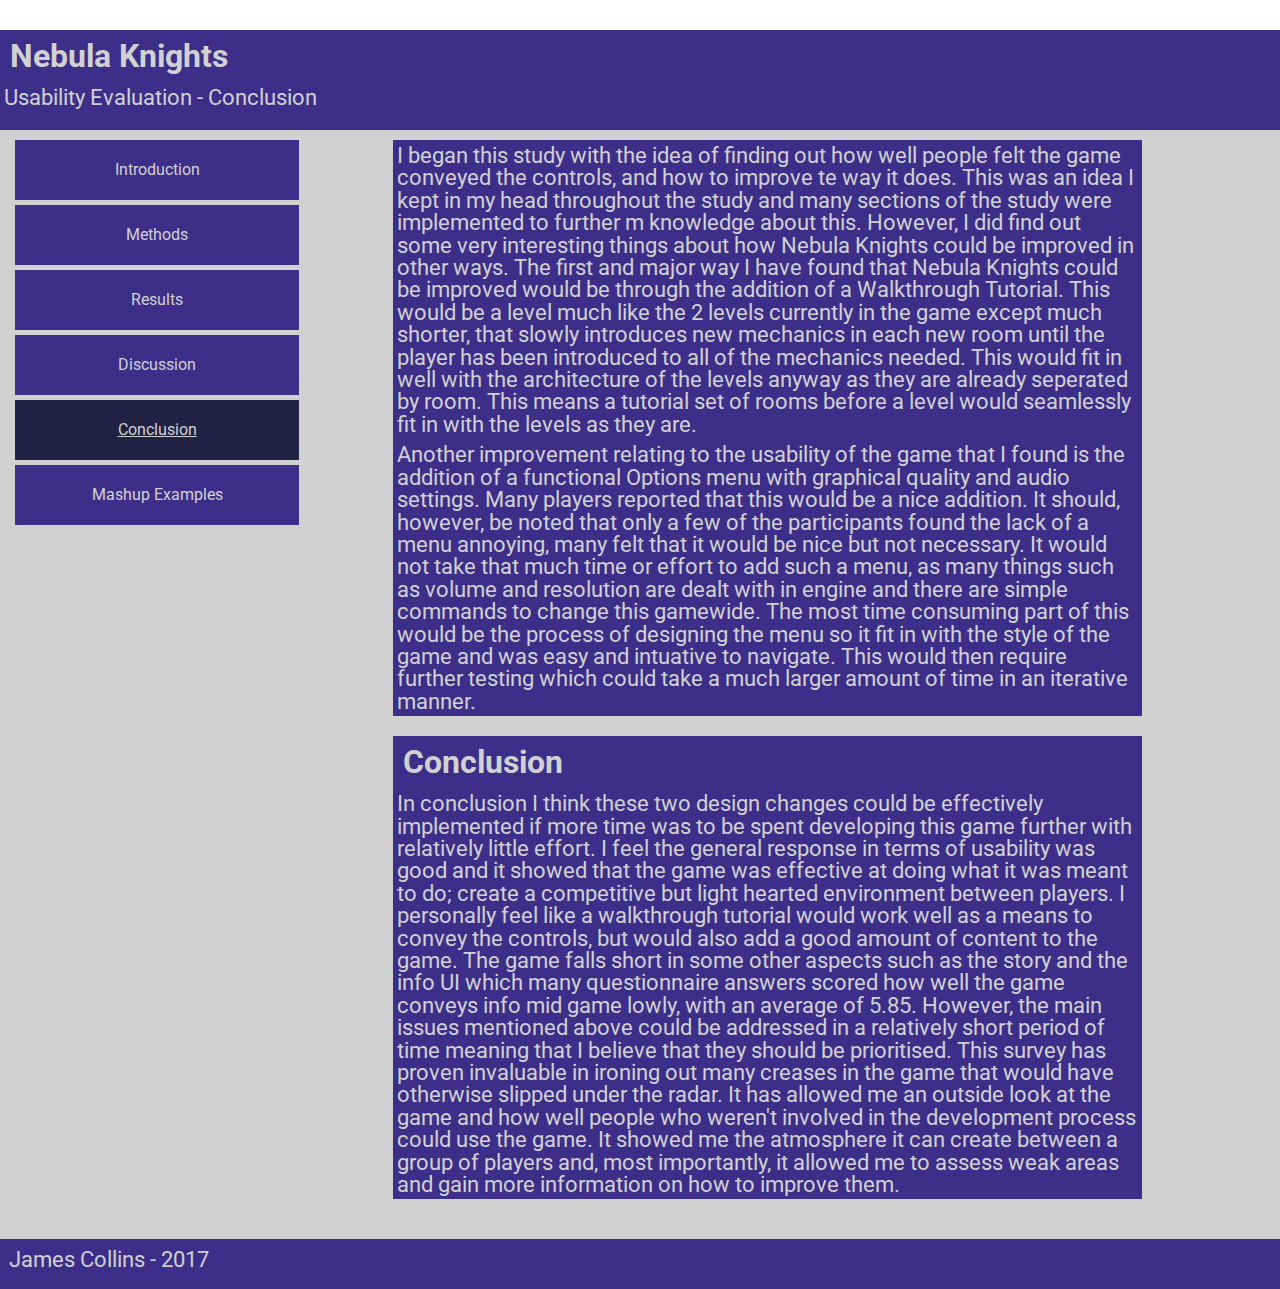
<file: conclusion.html>
﻿<!DOCTYPE html>
 <html>
 	<head>
 		<meta charset="utf-8">
 		<meta http-equiv="X-UA-Compatible" content="IE=edge">
 		<title>Usability Research</title>
 		<meta name="description" content="A usability report for COMP210" />
 		<meta name="author" content="Alcwyn Parker" />
 		<meta name="HandheldFriendly" content="true" />
 		<meta name="MobileOptimized" content="320" />

    <!-- Use maximum-scale and user-scalable at your own risk. It disables pinch/zoom. Think about usability/accessibility before including.-->
 		<meta name="viewport" content="width=device-width, initial-scale=1.0, minimum-scale=1.0, maximum-scale=1.0, user-scalable=no" />
 		<!-- Place favicon.ico and apple-touch-icon.png in the root directory -->
 		<link rel="stylesheet" type="text/css" href="css/main.css">
    <link href="https://fonts.googleapis.com/css?family=Roboto" rel="stylesheet">
 	</head>
 	<body>

    <div class="main-container">
      <header>
        <h1>Nebula Knights </h1>
        <h2>Usability Evaluation - Conclusion</h2>
      </header>
      <div class="content">

        <aside>
          <nav>
            <ul>
              <li><a href="index.html">Introduction </a></li>
              <li><a href="methods.html">Methods </a></li>
              <li><a href="results.html">Results </a></li>
              <li><a href="discussion.html">Discussion </a></li>
              <li><a class="selected" href="conclusion.html">Conclusion </a></li>
              <li><a href="mashup.html">Mashup Examples </a></li>
            </ul>
          </nav>
        </aside>

        <section>
          <h2>I began this study with the idea of finding out how well people felt the game conveyed the controls, and how to improve te way it does. This was an idea I kept in my head throughout the study 
            and many sections of the study were implemented to further m knowledge about this. However, I did find out some very interesting things about how Nebula Knights could be improved in other ways. 
            The first and major way I have found that Nebula Knights could be improved would be through the addition of a Walkthrough Tutorial. This would be a level much like the 2 levels currently in the 
            game except much shorter, that slowly introduces new mechanics in each new room until the player has been introduced to all of the mechanics needed. This would fit in well with the architecture 
            of the levels anyway as they are already seperated by room. This means a tutorial set of rooms before a level would seamlessly fit in with the levels as they are.</h2>

            <h2>Another improvement relating to the usability of the game that I found is the addition of a functional Options menu with graphical quality and audio settings. Many players reported that this
            would be a nice addition. It should, however, be noted that only a few of the participants found the lack of a menu annoying, many felt that it would be nice but not necessary. It would not take
            that much time or effort to add such a menu, as many things such as volume and resolution are dealt with in engine and there are simple commands to change this gamewide. The most time consuming
            part of this would be the process of designing the menu so it fit in with the style of the game and was easy and intuative to navigate. This would then require further testing which could take a
            much larger amount of time in an iterative manner.</h2>
        </section>

        <section>
          <h1> Conclusion</h1>
            <h2>
                In conclusion I think these two design changes could be effectively implemented if more time was to be spent developing this game further with relatively little effort. I feel the general response 
                in terms of usability was good and it showed that the game was effective at doing what it was meant to do; create a competitive but light hearted environment between players. I personally feel like
                a walkthrough tutorial would work well as a means to convey the controls, but would also add a good amount of content to the game. The game falls short in some other aspects such as the story and the
                info UI which many questionnaire answers scored how well the game conveys info mid game lowly, with an average of 5.85. However, the main issues mentioned above could be addressed in a relatively short
                period of time meaning that I believe that they should be prioritised. 

                This survey has proven invaluable in ironing out many creases in the game that would have otherwise slipped under the radar. It has allowed me an outside look at the game and how well people who weren't 
                involved in the development process could use the game. It showed me the atmosphere it can create between a group of players and, most importantly, it allowed me to assess weak areas and gain more information 
                on how to improve them.
            </h2>
        </section>
      </div>
      <footer>
        <h2>James Collins - 2017</h2>
      </footer>
    </div>
 	</body>
 </html>
</file>
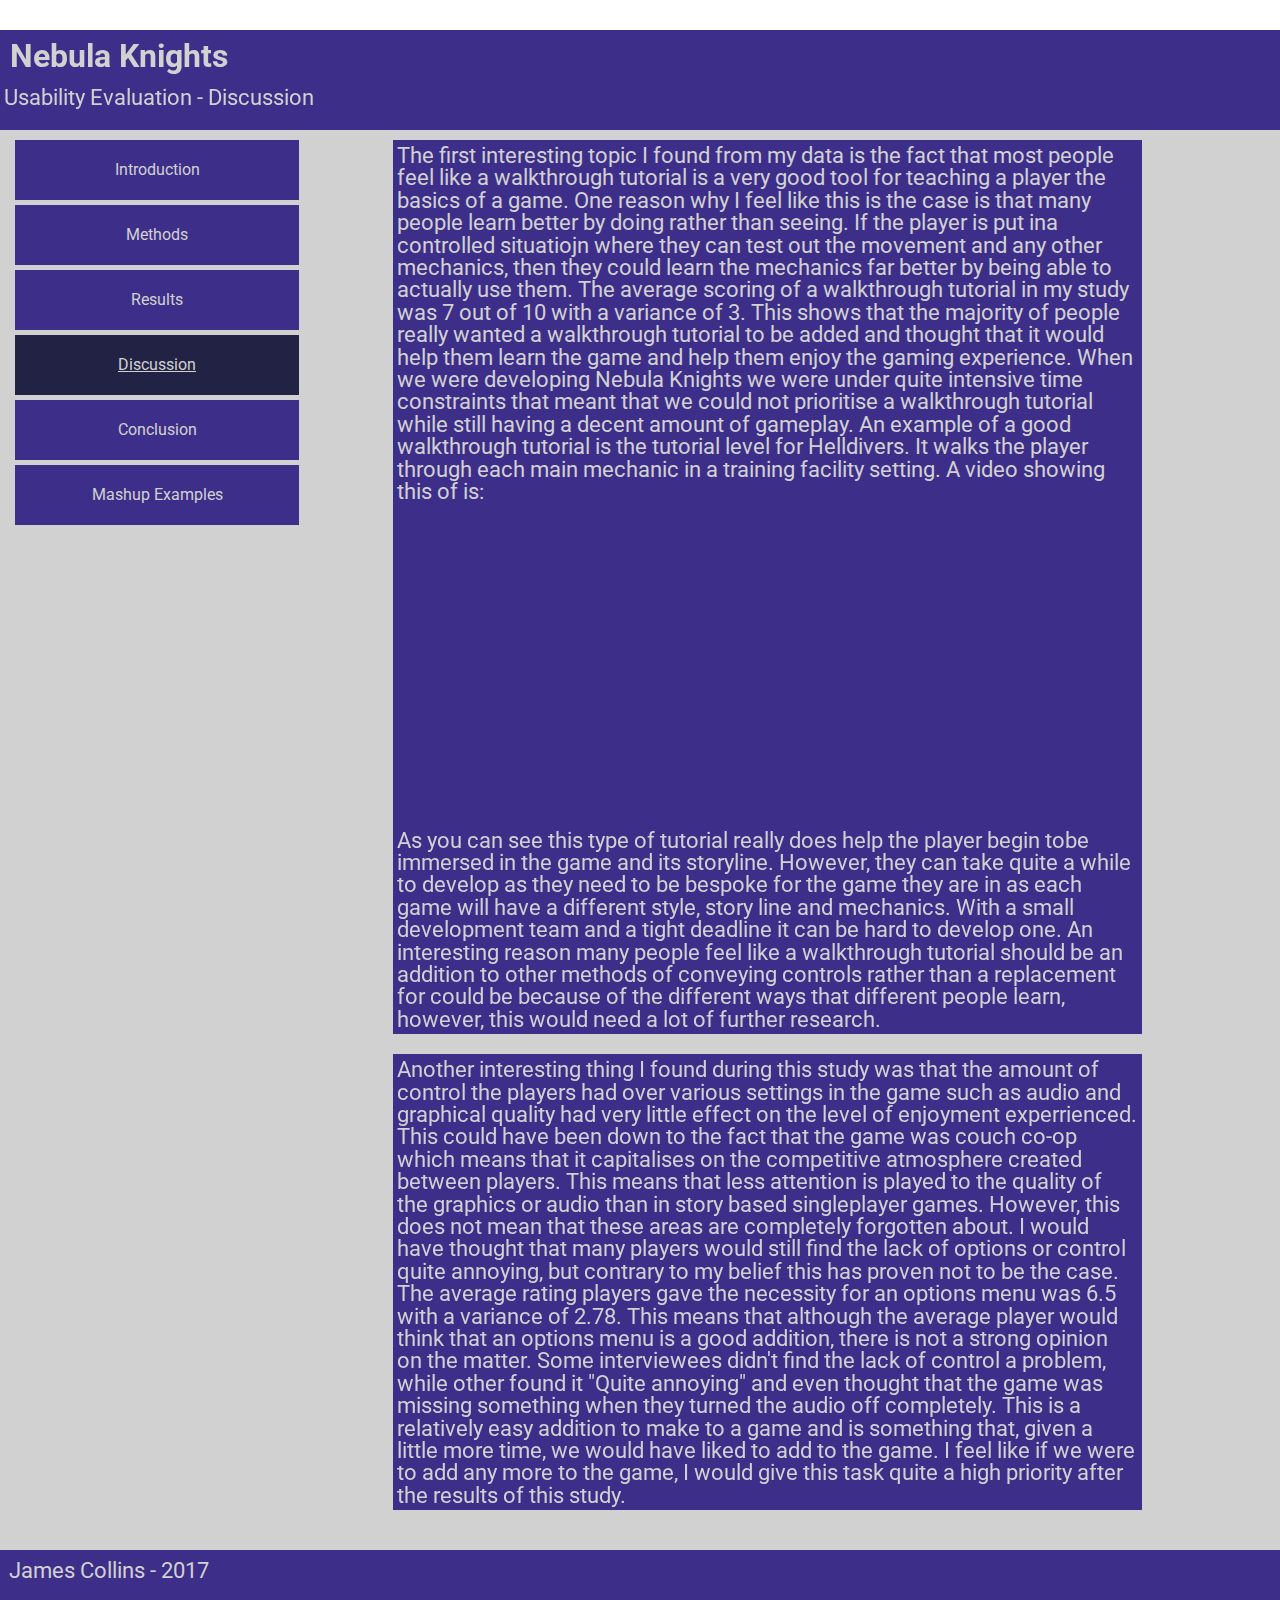
<file: discussion.html>
﻿<!DOCTYPE html>
 <html>
 	<head>
 		<meta charset="utf-8">
 		<meta http-equiv="X-UA-Compatible" content="IE=edge">
 		<title>Usability Research</title>
 		<meta name="description" content="A usability report for COMP210" />
 		<meta name="author" content="Alcwyn Parker" />
 		<meta name="HandheldFriendly" content="true" />
 		<meta name="MobileOptimized" content="320" />

    <!-- Use maximum-scale and user-scalable at your own risk. It disables pinch/zoom. Think about usability/accessibility before including.-->
 		<meta name="viewport" content="width=device-width, initial-scale=1.0, minimum-scale=1.0, maximum-scale=1.0, user-scalable=no" />
 		<!-- Place favicon.ico and apple-touch-icon.png in the root directory -->
 		<link rel="stylesheet" type="text/css" href="css/main.css">
    <link href="https://fonts.googleapis.com/css?family=Roboto" rel="stylesheet">
 	</head>
 	<body>

    <div class="main-container">
      <header>
        <h1>Nebula Knights </h1>
        <h2>Usability Evaluation - Discussion</h2>
      </header>
      <div class="content">

        <aside>
          <nav>
            <ul>
              <li><a href="index.html">Introduction </a></li>
              <li><a href="methods.html">Methods </a></li>
              <li><a href="results.html">Results </a></li>
              <li><a class="selected" href="discussion.html">Discussion </a></li>
              <li><a href="conclusion.html">Conclusion </a></li>
              <li><a href="mashup.html">Mashup Examples </a></li>
            </ul>
          </nav>
        </aside>

        <section>
          <h2>The first interesting topic I found from my data is the fact that most people feel like a walkthrough tutorial is a very good tool for teaching a player the basics of a game.
            One reason why I feel like this is the case is that many people learn better by doing rather than seeing. If the player is put ina  controlled situatiojn where they can test out
            the movement and any other mechanics, then they could learn the mechanics far better by being able to actually use them. The average scoring of a walkthrough tutorial in my study
            was 7 out of 10 with a variance of 3. This shows that the majority of people really wanted a walkthrough tutorial to be added and thought that it would help them learn the game and help them enjoy the
            gaming experience. When we were developing Nebula Knights we were under quite intensive time constraints that meant that we could not prioritise a walkthrough tutorial while still 
            having a decent amount of gameplay.  An example of a good walkthrough tutorial is the tutorial level for Helldivers. It walks the player through each main mechanic in a training 
            facility setting. A video showing this of is:</h2>
            <iframe width="560" height="315" src="https://www.youtube.com/embed/VwczCyJA9RQ" frameborder="0" allowfullscreen></iframe>
            <h2>
                As you can see this type of tutorial really does help the player begin tobe immersed in the game and its storyline. However, they can take quite a while to develop as they need 
                to be bespoke for the game they are in as each game will have a different style, story line and mechanics. With a small development team and a tight deadline it can be hard to develop one.
                An interesting reason many people feel like a walkthrough tutorial should be an addition to other methods of conveying controls rather than a replacement for could be because of the different 
                ways that different people learn, however, this would need a lot of further research.
            </h2>
        </section>
         
        <section>
          <h2> Another interesting thing I found during this study was that the amount of control the players had over various settings in the game such as audio and graphical quality had very little effect on
            the level of enjoyment experrienced. This could have been down to the fact that the game was couch co-op which means that it capitalises on the competitive atmosphere created between players. 
            This means that less attention is played to the quality of the graphics or audio than in story based singleplayer games. However, this does not mean that these areas are completely forgotten about.
            I would have thought that many players would still find the lack of options or control quite annoying, but contrary to my belief this has proven not to be the case. The average rating players gave the 
            necessity for an options menu was 6.5 with a variance of 2.78. This means that although the average player would think that an options menu is a good addition, there is not a strong opinion on the matter.
            Some interviewees didn't find the lack of control a problem, while other found it "Quite annoying" and even thought that the game was missing something when they turned the audio off completely. This is a 
            relatively easy addition to make to a game and is something that, given a little more time, we would have liked to add to the game. I feel like if we were to add any more to the game, I would give this task 
            quite a high priority after the results of this study.    </h2>
        </section>
      </div>
      <footer>
        <h2>James Collins - 2017</h2>
      </footer>
    </div>
 	</body>
 </html>
</file>
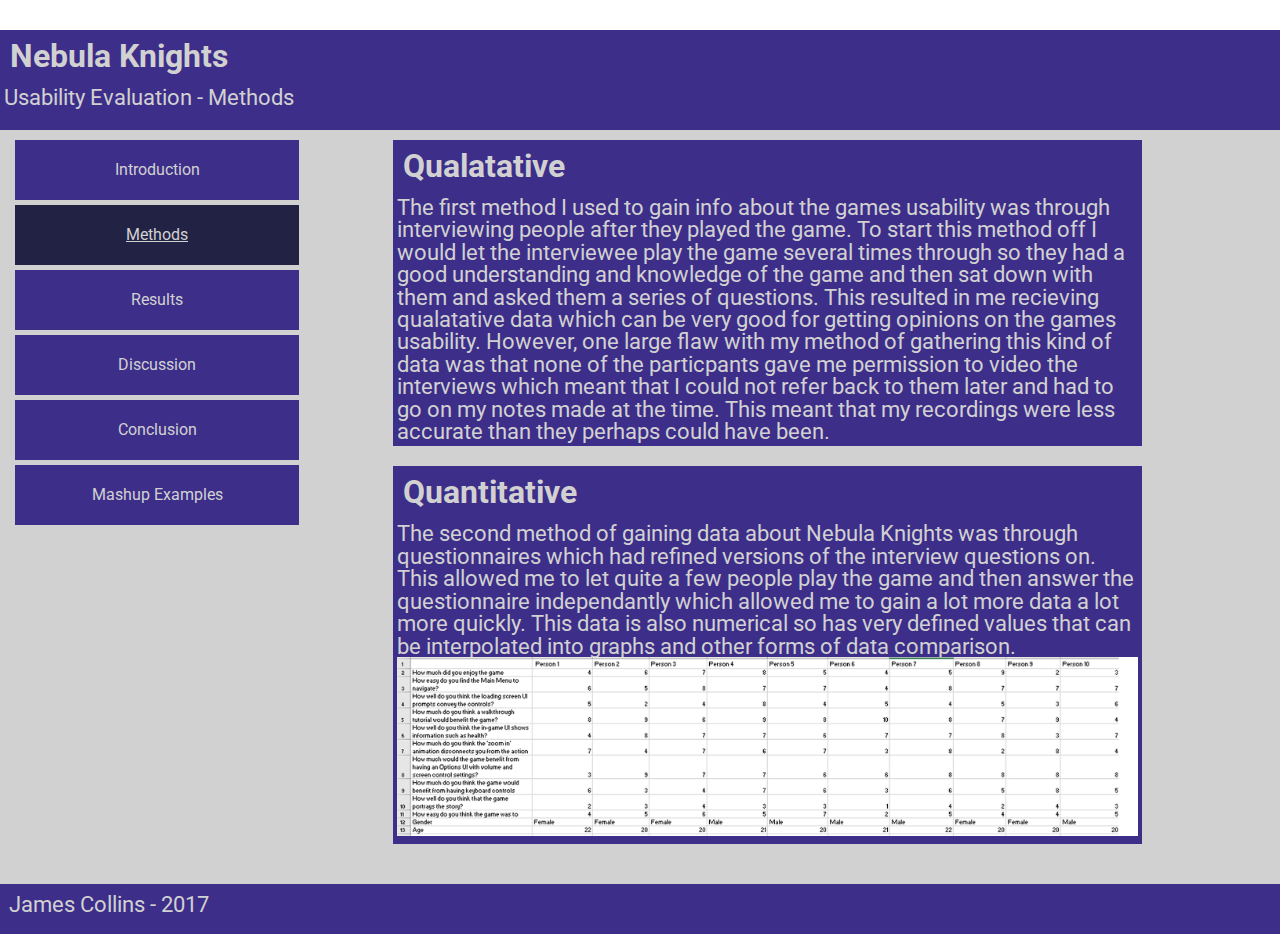
<file: methods.html>
﻿<!DOCTYPE html>
 <html>
 	<head>
 		<meta charset="utf-8">
 		<meta http-equiv="X-UA-Compatible" content="IE=edge">
 		<title>Usability Research</title>
 		<meta name="description" content="A usability report for COMP210" />
 		<meta name="author" content="Alcwyn Parker" />
 		<meta name="HandheldFriendly" content="true" />
 		<meta name="MobileOptimized" content="320" />

    <!-- Use maximum-scale and user-scalable at your own risk. It disables pinch/zoom. Think about usability/accessibility before including.-->
 		<meta name="viewport" content="width=device-width, initial-scale=1.0, minimum-scale=1.0, maximum-scale=1.0, user-scalable=no" />
 		<!-- Place favicon.ico and apple-touch-icon.png in the root directory -->
 		<link rel="stylesheet" type="text/css" href="css/main.css">
    <link href="https://fonts.googleapis.com/css?family=Roboto" rel="stylesheet">
 	</head>
 	<body>

    <div class="main-container">
      <header>
        <h1>Nebula Knights </h1>
        <h2>Usability Evaluation - Methods</h2>
      </header>
      <div class="content">

        <aside>
          <nav>
            <ul>
              <li><a href="index.html">Introduction </a></li>
              <li><a class="selected" href="methods.html">Methods </a></li>
              <li><a href="results.html">Results </a></li>
              <li><a href="discussion.html">Discussion </a></li>
              <li><a href="conclusion.html">Conclusion </a></li>
              <li><a href="mashup.html">Mashup Examples </a></li>
            </ul>
          </nav>
        </aside>

        <section>
          <h1> Qualatative</h1>
          <h2> The first method I used to gain info about the games usability was through interviewing people after they played the game.
            To start this method off I would let the interviewee play the game several times through so they had a good understanding and
            knowledge of the game and then sat down with them and asked them a series of questions. This resulted in me recieving qualatative data
            which can be very good for getting opinions on the games usability. However, one large flaw with my method of gathering this kind of data
            was that none of the particpants gave me permission to video the interviews which meant that I could not refer back to them later and had
            to go on my notes made at the time. This meant that my recordings were less accurate than they perhaps could have been. </h2>
        </section>

        <section>
          <h1> Quantitative</h1>
          <h2> The second method of gaining data about Nebula Knights was through questionnaires which had refined versions of the interview questions on. 
            This allowed me to let quite a few people play the game and then answer the questionnaire independantly which allowed me to gain a lot more data 
            a lot more quickly. This data is also numerical so has very defined values that can be interpolated into graphs and other forms of data comparison. 
              <img src="images/ExcelDoc.jpg" alt="A chart of my results" width="100%" /></h2>
        </section>
      </div>
      <footer>
        <h2>James Collins - 2017</h2>
      </footer>
    </div>
 	</body>
 </html>
</file>
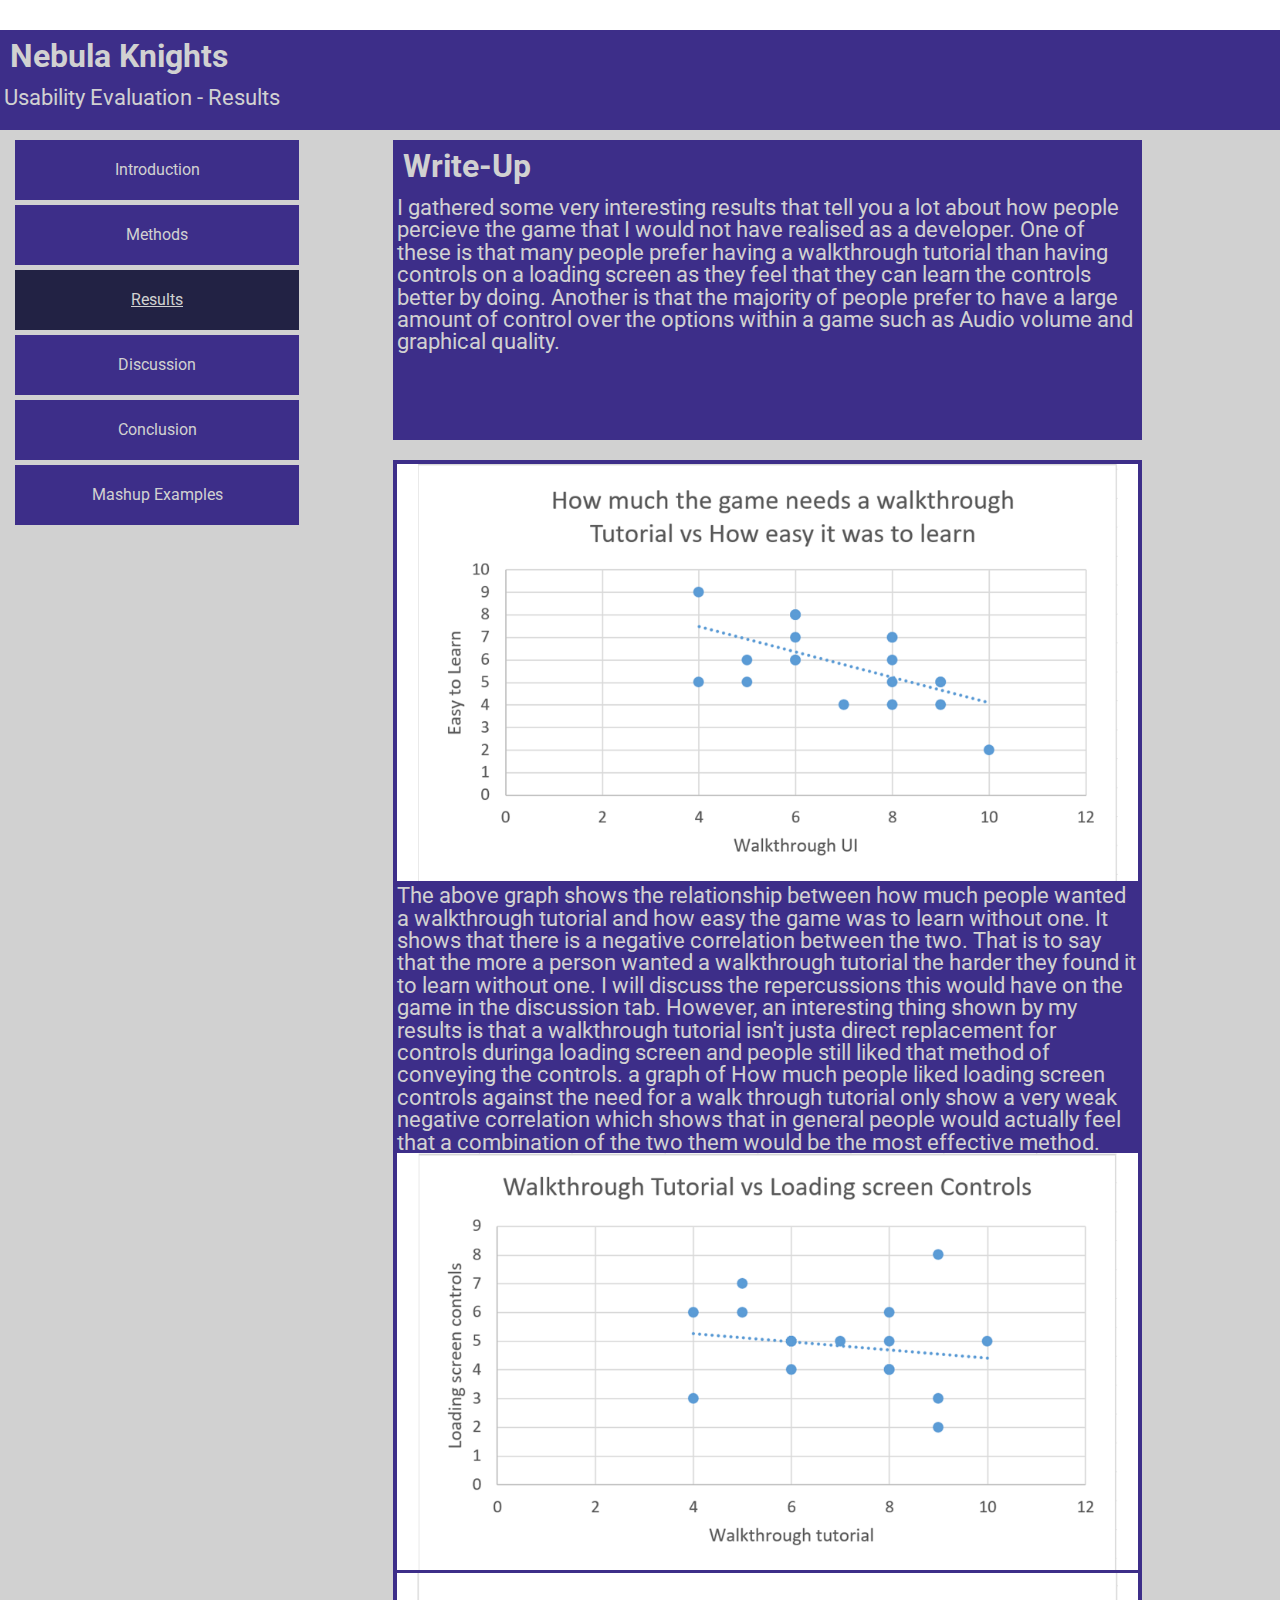
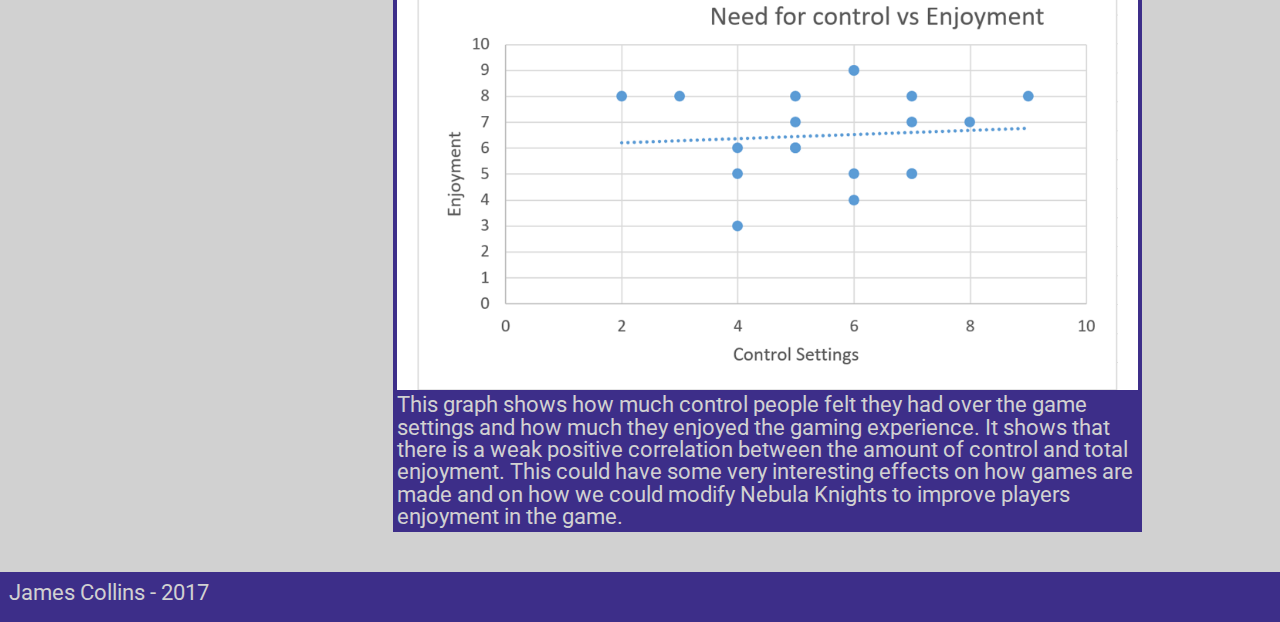
<file: results.html>
﻿<!DOCTYPE html>
 <html>
 	<head>
 		<meta charset="utf-8">
 		<meta http-equiv="X-UA-Compatible" content="IE=edge">
 		<title>Usability Research</title>
 		<meta name="description" content="A usability report for COMP210" />
 		<meta name="author" content="Alcwyn Parker" />
 		<meta name="HandheldFriendly" content="true" />
 		<meta name="MobileOptimized" content="320" />

    <!-- Use maximum-scale and user-scalable at your own risk. It disables pinch/zoom. Think about usability/accessibility before including.-->
 		<meta name="viewport" content="width=device-width, initial-scale=1.0, minimum-scale=1.0, maximum-scale=1.0, user-scalable=no" />
 		<!-- Place favicon.ico and apple-touch-icon.png in the root directory -->
 		<link rel="stylesheet" type="text/css" href="css/main.css">
    <link href="https://fonts.googleapis.com/css?family=Roboto" rel="stylesheet">
 	</head>
 	<body>

    <div class="main-container">
      <header>
        <h1>Nebula Knights </h1>
        <h2>Usability Evaluation - Results</h2>
      </header>
      <div class="content">

        <aside>
          <nav>
            <ul>
              <li><a href="index.html">Introduction </a></li>
              <li><a href="methods.html">Methods </a></li>
              <li><a class="selected" href="results.html">Results </a></li>
              <li><a href="discussion.html">Discussion </a></li>
              <li><a href="conclusion.html">Conclusion </a></li>
              <li><a href="mashup.html">Mashup Examples </a></li>
            </ul>
          </nav>
        </aside>
        
        <section>
          <h1> Write-Up</h1>
          <h2>I gathered some very interesting results that tell you a lot about how people percieve the game that I would not have realised as a developer.
            One of these is that many people prefer having a walkthrough tutorial than having controls on a loading screen as they feel that they can learn 
            the controls better by doing. Another is that the majority of people prefer to have a large amount of control over the options within a game such as 
            Audio volume and graphical quality. </h2>
        </section>

        <section>
          <h2> <img src="images/TutorialVsEasytoLearn.jpg" alt="A chart of my results" width="100%" />
            The above graph shows the relationship between how much people wanted a walkthrough tutorial and how easy the game was to learn without one. It shows 
            that there is a negative correlation between the two. That is to say that the more a person wanted a walkthrough tutorial the harder they found it to 
            learn without one. I will discuss the repercussions this would have on the game in the discussion tab. However, an interesting thing shown by my results is that 
            a walkthrough tutorial isn't justa  direct replacement for controls duringa  loading screen and people still liked that method of conveying the controls. a graph 
            of How much people liked loading screen controls against the need for a walk through tutorial only show a very weak negative correlation which shows that in general
            people would actually feel that a combination of the two them would be the most effective method. 
              <img src="images/WalkthroughVsControls.jpg" alt="A chart of my results" width="100%" />
              <img src="images/ControlVsEnjoyment.jpg" alt="A chart of my results" width="100%" />
            This graph shows how much control people felt they had over the game settings and how much they enjoyed the gaming experience. It shows that there is 
            a weak positive correlation between the amount of control and total enjoyment. This could have some very interesting effects on how games are made and 
            on how we could modify Nebula Knights to improve players enjoyment in the game.
            </h2>
        </section>
      </div>
      <footer>
        <h2>James Collins - 2017</h2>
      </footer>
    </div>
 	</body>
 </html>
</file>
<file: css/main.css>
/**
 * @Author: Alcwyn Parker <alcwynparker>
 * @Date:   2017-09-25T15:47:37+01:00
 * @Email:  alcwynparker@gmail.com
 * @Project: COMP210
 * @Filename: main.css
 * @Last modified by:   alcwynparker
 * @Last modified time: 2017-09-25T16:19:40+01:00
 */
 /* http://meyerweb.com/eric/tools/css/reset/
    v2.0 | 20110126
    License: none (public domain)
 */

 html, body, div, span, applet, object, iframe,
 h1, h2, h3, h4, h5, h6, p, blockquote, pre,
 a, abbr, acronym, address, big, cite, code,
 del, dfn, em, img, ins, kbd, q, s, samp,
 small, strike, strong, sub, sup, tt, var,
 b, u, i, center,
 dl, dt, dd, ol, ul, li,
 fieldset, form, label, legend,
 table, caption, tbody, tfoot, thead, tr, th, td,
 article, aside, canvas, details, embed,
 figure, figcaption, footer, header, hgroup,
 menu, nav, output, ruby, section, summary,
 time, mark, audio, video {
 	margin: 0;
 	padding: 0;
 	border: 0;
 	font-size: 100%;
 	font: inherit;
 	vertical-align: baseline;
 }
 /* HTML5 display-role reset for older browsers */
 article, aside, details, figcaption, figure,
 footer, header, hgroup, menu, nav, section {
 	display: block;
 }
 body {
 	line-height: 1;
 }
 ol, ul {
 	list-style: none;
 }
 blockquote, q {
 	quotes: none;
 }
 blockquote:before, blockquote:after,
 q:before, q:after {
 	content: '';
 	content: none;
 }
 table {
 	border-collapse: collapse;
 	border-spacing: 0;
 }

body, html{
  width:100%;
  height:100%;
  margin:0px;
  font-family: 'Roboto', sans-serif;
}
h1 {
    font-size: 2em;
    padding: 10px;
    font-weight: bold;
    color: #d1d1d1;
}
h2 {
    font-size: 1.4em;
    padding: 4px;
    color: #d1d1d1;
}

.main-container{
  width:1920px;
  background:#d1d1d1;
  margin: 30px auto;
  position: relative;
  overflow: auto;
  padding-bottom:80px;
}
header{
  width:100%;
  height:100px;
  background: #3d2e89;
}
.content{
  width:60%;
  min-height:400px;
}
aside {
    width: 30%;
    min-height: 300px;
    float: left;
    background: #d1d1d1;
    
}
nav ul{
  margin:10px;
}
nav ul li{
  margin:5px;
}
    nav ul li a {
        display: block;
        width: 90%;
        height: 60px;
        background-color: #3d2e89;
        color: #d1d1d1;
        line-height: 60px;
        text-align: center;
        text-decoration: none;
    }
nav ul li a.selected{
  text-decoration: underline;
  background: #224;
}
nav ul li a:hover{
  background: #888;
}
section {
    width: 65%;
    min-height: 300px;
    background: #3d2e89;
    float: right;
    margin: 10px;
}
footer {
    clear: both;
    width: 100%;
    height: 40px;
    background: #3d2e89;
    position: absolute;
    bottom: 0px;
    padding: 5px;
}
</file>
